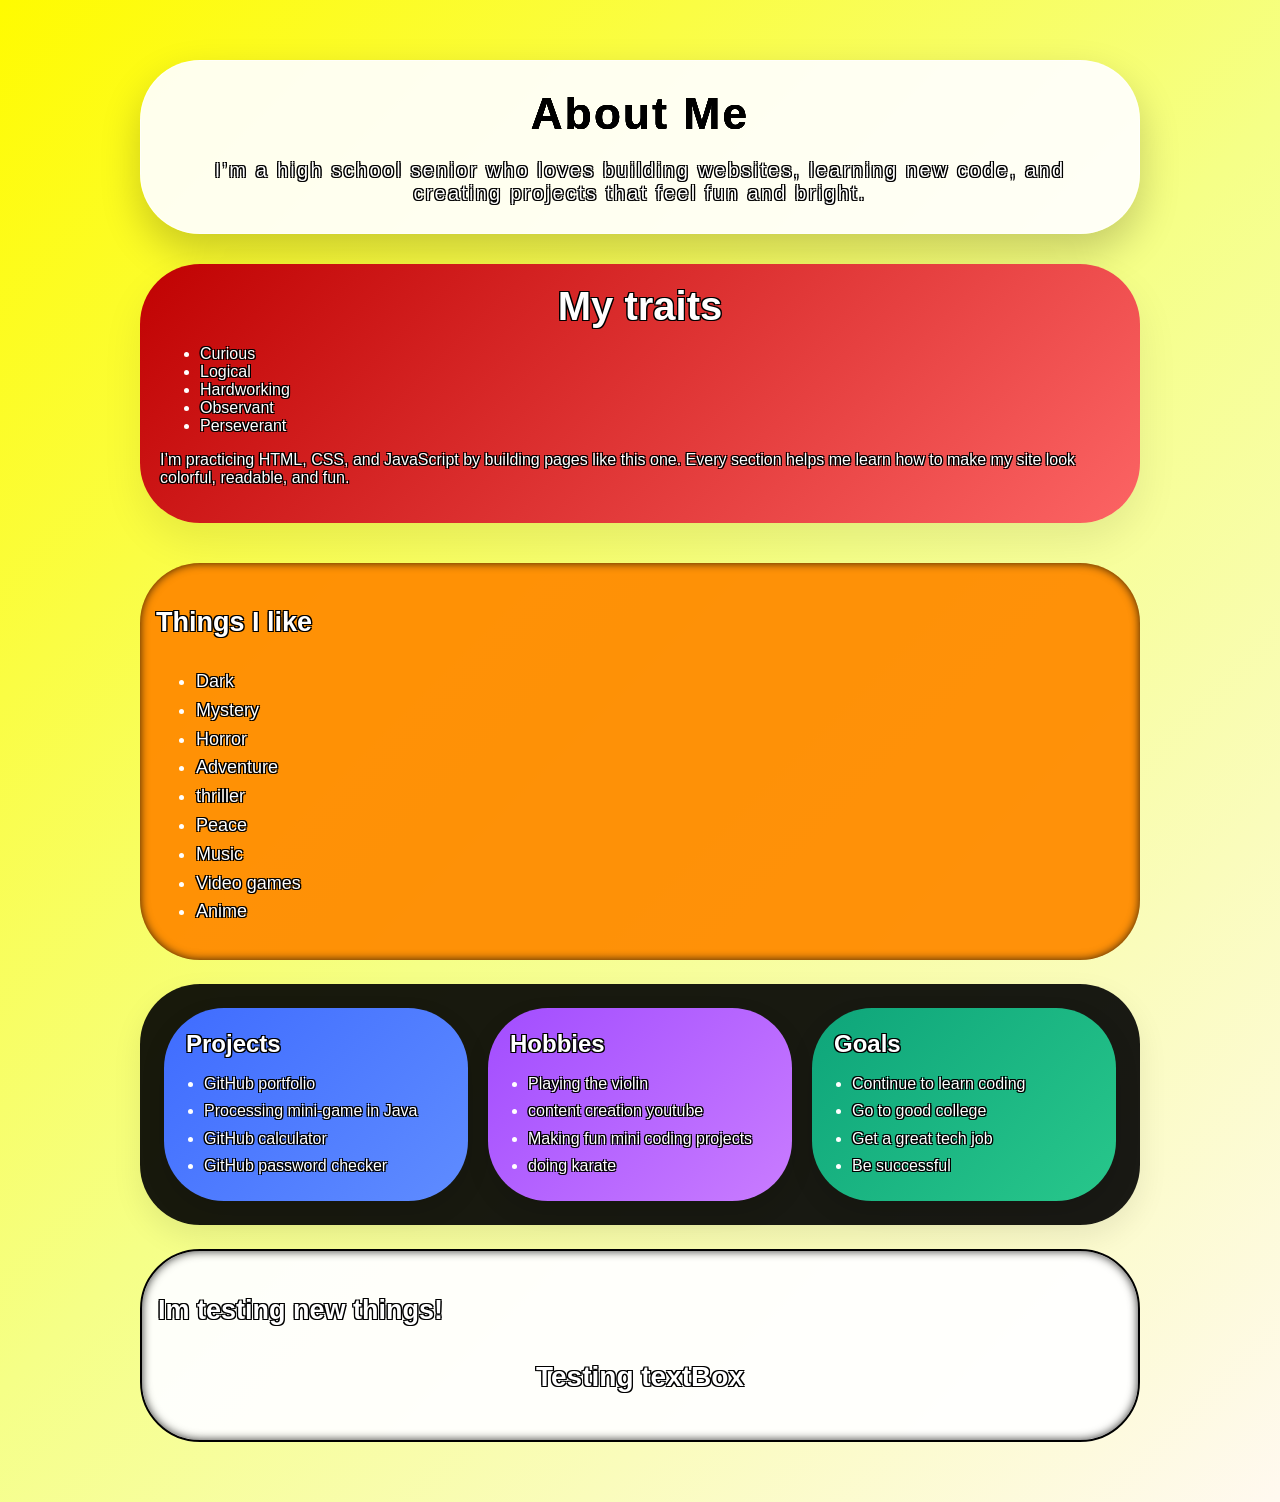
<file: about.html>
<!DOCTYPE html>
<html>
  <head>
    <meta charset="utf-8">
    <title>About AJ</title>
    <link rel="stylesheet" href="style.css">
  </head>
  <body class="about-page">
    <header class="page-hero">
      <div class="hero-text">
        <h1>About Me</h1>
        <p class="hero-subtitle">
          I’m a high school senior who loves building websites, learning new code, and creating projects that feel fun and bright.
        </p>
      </div>
      <div class="hero-card">
        <h2>My traits</h2>
        <p>
          <ul>
            <li>Curious</li>
            <li>Logical</li>
            <li>Hardworking</li>
            <li>Observant</li>
            <li>Perseverant</li>
          </ul>
          I’m practicing HTML, CSS, and JavaScript by building pages like this one. Every section helps me learn how to make my site look colorful, readable, and fun.
        </p>
      </div>
    </header>

    <main class="about-content">
      <section class="info-box">
        <h2>Things I like</h2>
        <ul>
          <li>Dark</li>
          <li>Mystery</li>
          <li>Horror</li>
          <li>Adventure</li>
          <li>thriller</li>
          <li>Peace</li>
          <li>Music</li>
          <li>Video games</li>
          <li>Anime</li>
        </ul>
      </section>

      <section class="my-projects-section">
        <div class="project-cards">
          <article class="project-card card-projects">
            <h3>Projects</h3>
            <ul>
              <li>GitHub portfolio</li>
              <li>Processing mini-game in Java</li>
              <li>GitHub calculator</li>
              <li>GitHub password checker</li>
            </ul>
          </article>

          <article class="project-card card-hobbies">
            <h3>Hobbies</h3>
            <ul>
              <li>Playing the violin</li>
              <li>content creation youtube</li>
              <li>Making fun mini coding projects</li>
              <li>doing karate</li>
            </ul>
          </article>

          <article class="project-card card-goals">
            <h3>Goals</h3>
            <ul>
              <li>Continue to learn coding</li>
              <li>Go to good college</li>
              <li>Get a great tech job</li>
              <li>Be successful</li>
            </ul>
          </article>
        </div>
      </section>

      <section class="info-box highlight-box">
        <h2>Im testing new things!</h2>
        <p> <strong>Testing textBox</strong></p>
      </section>
    </main>
  </body>
</html>
</file>
<file: style.css>
/* page styling */
body {
  margin: 0;
  padding: 20px;
  font-family: Arial, sans-serif;
  background-color: white;
  color: white;
  text-shadow:
    -1.25px -1.25px 0 black,
     1.25px -1.25px 0 black,
    -1.25px  1.25px 0 black,
     1.25px  1.25px 0 black;
}

profile-pic {
  display: transform scale(0.5);
  max-width: 100px;
  border-radius: 50%;
  margin: 10px auto;
  border-image-slice: center;
  accent-color: 100px 100px;
}


h1 {
  color: orange;
  text-align: center;
  margin-bottom: 0;
}

p {
  color: white;
  font-size: 28px;
  text-align: center;
  margin-top: 8px;
  margin-bottom: 24px;
}

.controls {
  display: flex;
  justify-content: center;
  gap: 10px;
  flex-wrap: wrap;
  margin-bottom: 20px;
}

.info-box {
  background: rgba(255, 140, 0, 0.95);
  box-shadow: inset 0 0 10px rgba(0, 0, 0, 0.8);
  border-radius: 60px;
  padding: 16px;
  line-height: 1.6;
  font-size: 18px;
}

.about-page {
  background: linear-gradient(135deg, #fffb00 0%, #f5ff87 50%, #fff9f0 100%);
  min-height: 100vh;
}

.page-hero {
  display: grid;
  gap: 10px;
  padding: 40px 24px;
  max-width: 1000px;
  margin: 0 auto 0;
}

.hero-text {
  background: rgba(255, 255, 255, 0.92);
  border: 1px solid rgba(255, 255, 255, 0.7);
  border-radius: 60px;
  padding: 28px;
  box-shadow: 0 18px 40px rgba(0, 0, 0, 0.2);
  }

.hero-text {
  margin: 0 0 20px;
  font-size: 14px;
  letter-spacing: 0.16em;
  color: #FF3500;
}

.hero-text h1 {
  font-size: 44px;
  margin: 0 0 20px;
  color: black;
  text-shadow:
     0px  0px 0 black,
     0px  0px 0 black,
     0px  0px 0 black,
     0px  0px 0 black;
}

.hero-text .hero-subtitle {
  margin: 0;
  font-size: 20px;
}

.hero-card {
  background: linear-gradient(135deg, #c00202 0%, #fc6464 100%);
  border-radius: 60px;
  padding: 20px;
  box-shadow: 0 18px 40px rgba(0, 0, 0, 0.08);
}

.hero-card h2 {
  text-align: center;
  margin: 0 0 8px;
  font-size: 40px;
  color: white;
  text-shadow:
    -1.25px -1.25px 0 black,
     1.25px -1.25px 0 black,
    -1.25px  1.25px 0 black,
     1.25px  1.25px 0 black;
}

.hero-card p {
  margin-top: 0;
  margin-bottom: 16px;
}

.about-content {
  max-width: 1000px;
  margin: 0 auto;
  padding: 0 24px 40px;
  display: grid;
  gap: 24px;
}

.my-projects-section {
  background: rgba(0, 0, 0, 0.9);
  border-radius: 60px;
  padding: 24px;
  box-shadow: 0 12px 30px rgba(0, 0, 0, 0.08);
}

.my-projects-section h2 {
  margin-top: 0;
  text-align: center;
}

.project-cards {
  display: grid;
  gap: 20px;
  grid-template-columns: repeat(auto-fit, minmax(220px, 1fr));
}

.project-card {
  border-radius: 60px;
  padding: 22px;
  box-shadow: 0 10px 24px rgba(0, 0, 0, 0.12);
}

.project-card h3 {
  margin-top: 0;
  margin-bottom: 12px;
  color: white;
  font-size: 24px;
}

.project-card ul {
  margin: 0;
  padding-left: 18px;
  color: white;
  line-height: 1.7;
}

.card-projects {
  background: linear-gradient(135deg, #3f6cff, #5f8cff);
}

.card-hobbies {
  background: linear-gradient(135deg, #a24dff, #c97cff);
}

.card-goals {
  background: linear-gradient(135deg, #0ea57a, #28c78b);
}

.highlight-box {
  background: rgba(255, 255, 255, 0.95);
  border: 2px solid black;
}

.page-footer {
  max-width: 1000px;
  margin: 0 auto 40px;
  padding: 0 24px;
  text-align: center;
}
</file>
